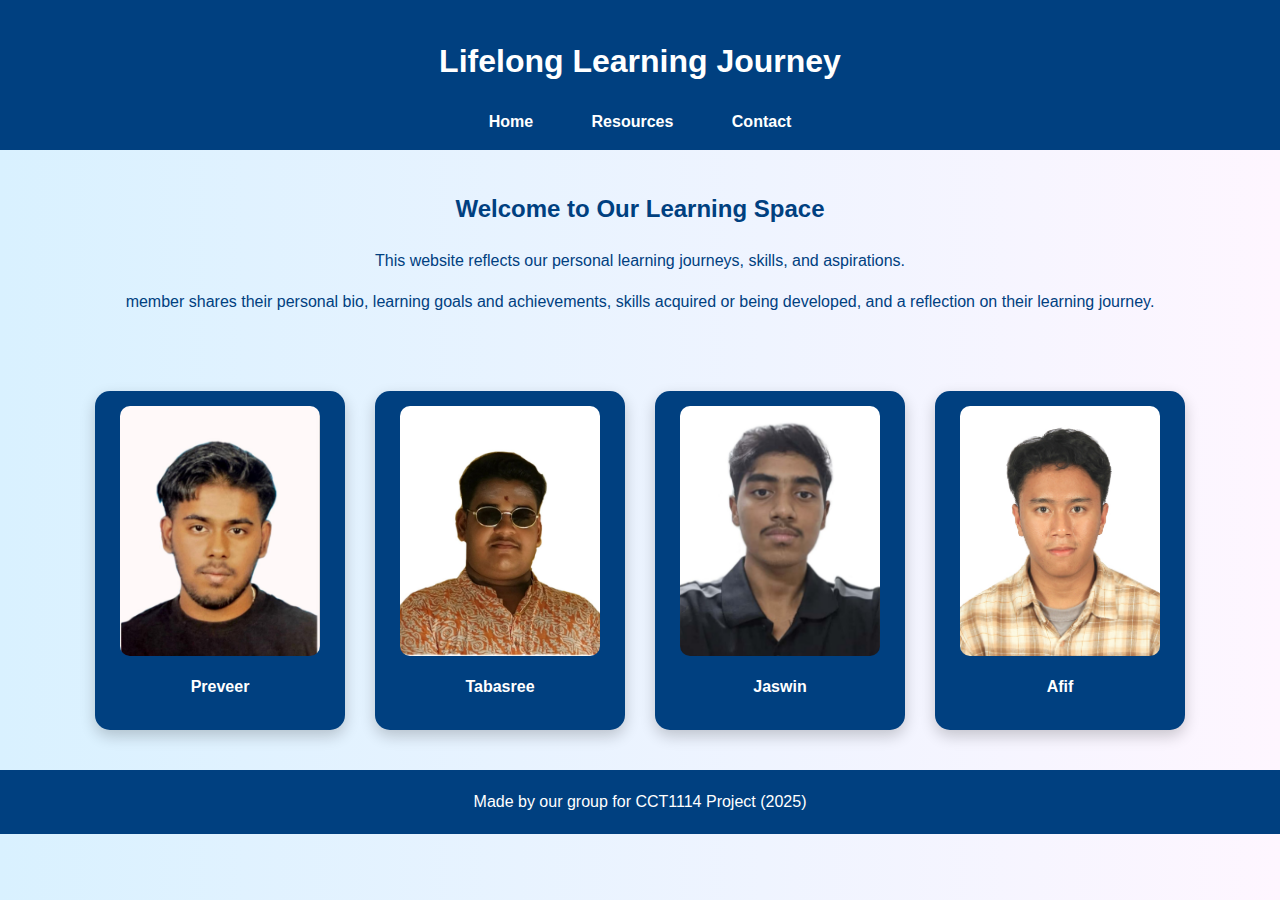
<file: index.html>
<!DOCTYPE html>

<head>
  
  <title>Lifelong Learning Journey</title>
  <link rel="stylesheet" href="style.css">
</head>

<body class="home">
  <header>
    <h1>Lifelong Learning Journey</h1>
    <!-- Top Nav -->
    <nav class="top-nav">
      <a href="index.html">Home</a>
      <a href="resources.html">Resources</a>
      <a href="contact.html">Contact</a>
    </nav>
  </header>

  <!-- Intro Section -->
  <section class="intro">
    <h2>Welcome to Our Learning Space</h2>
    <p>This website reflects our personal learning journeys, skills, and aspirations.</p>
    <p>member shares their personal bio, learning goals and achievements, skills acquired or being developed, and a reflection on their learning journey.</p>
  </section>

  <!-- Member link photo -->
  <section class="member-gallery">
    <a href="preveer.html" class="member-card">
    <img src="Photo Preveer Raj.jpg" alt="Preveer page">
    <p>Preveer</p>
    </a>

    <a href="taba.html" class="member-card">
    <img src="taba.jpg" alt="Tabasree page">
    <p>Tabasree</p>
    </a>

    <a href="jaswin.html" class="member-card">
    <img src="jaswin.jpg" alt="Jaswin page">
    <p>Jaswin</p>
    </a>

    <a href="afif.html" class="member-card">
    <img src="Photo Afif Zakwan.jpg" alt="Afif page">
    <p>Afif</p>
    </a>
  </section>

    <!-- Footer -->
    <footer>
        <p>Made by our group for CCT1114 Project (2025)</p>
    </footer>  

</body>
</html>
</file>
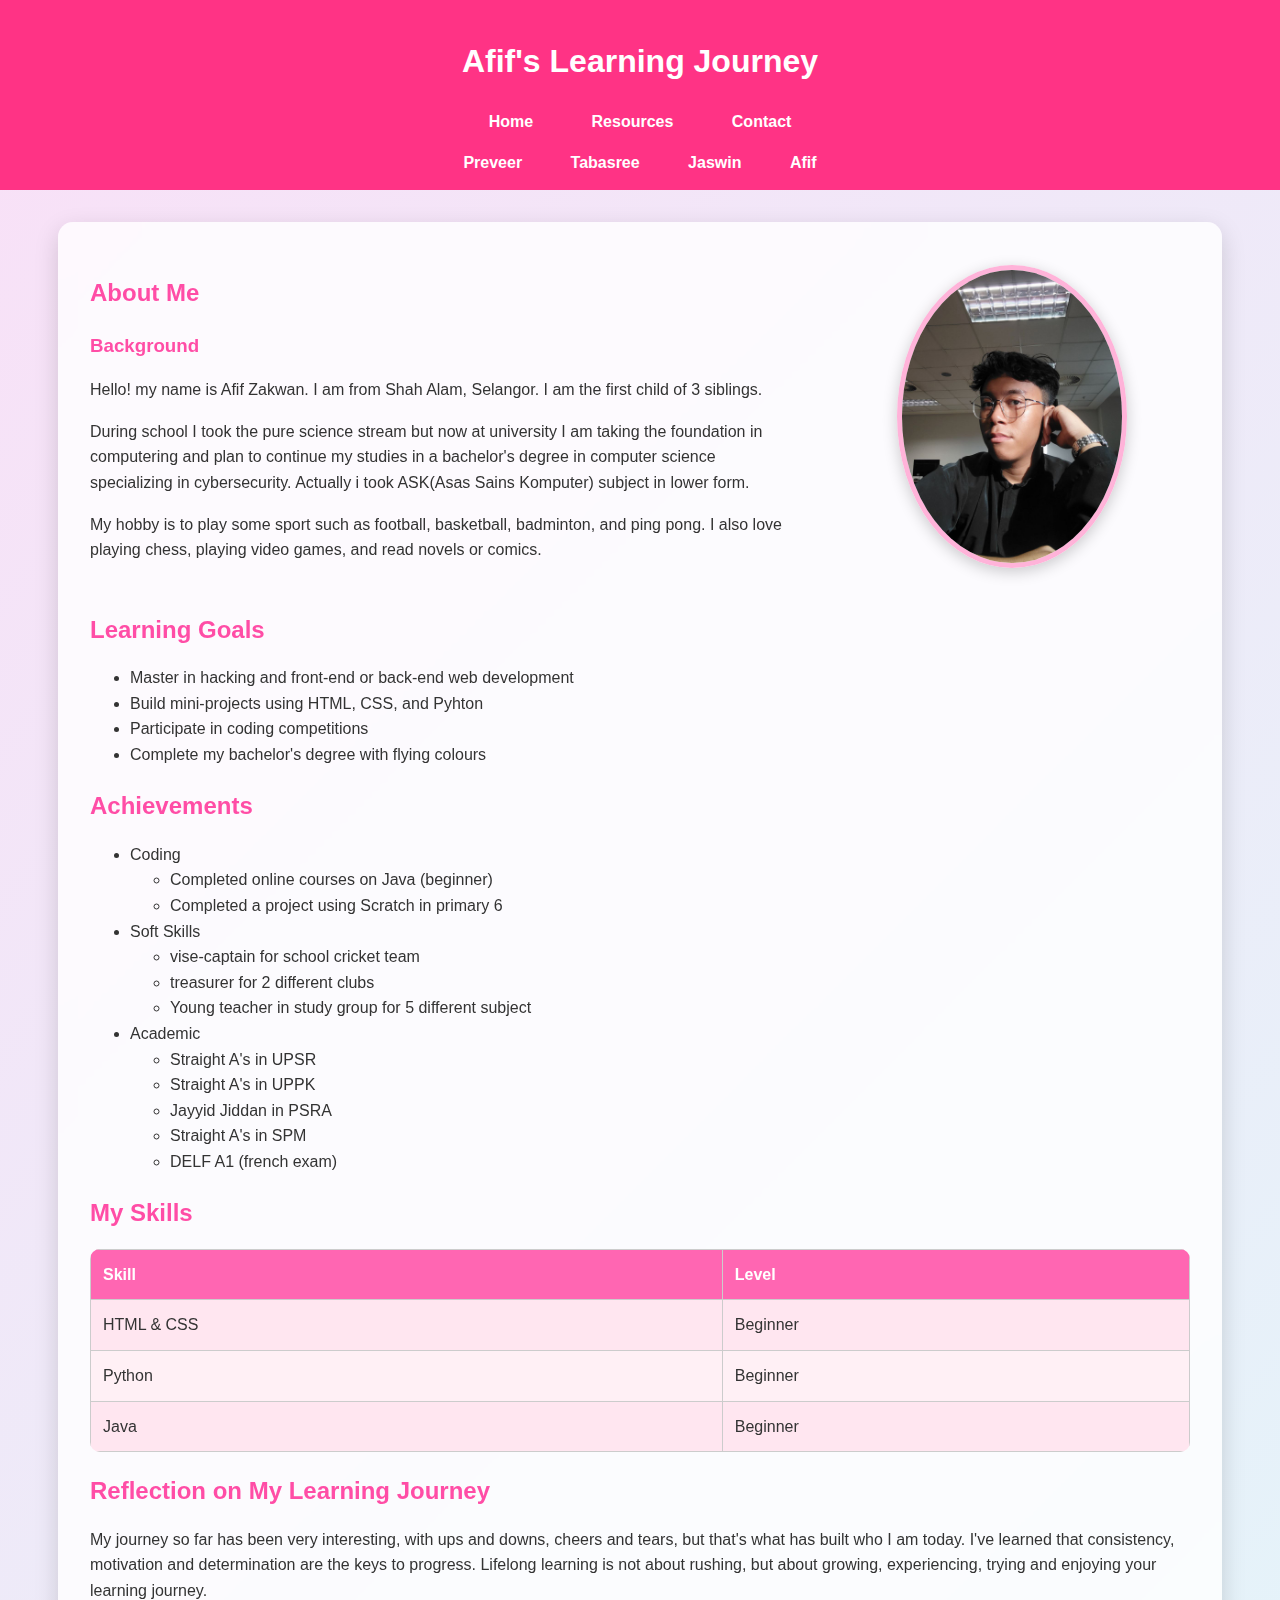
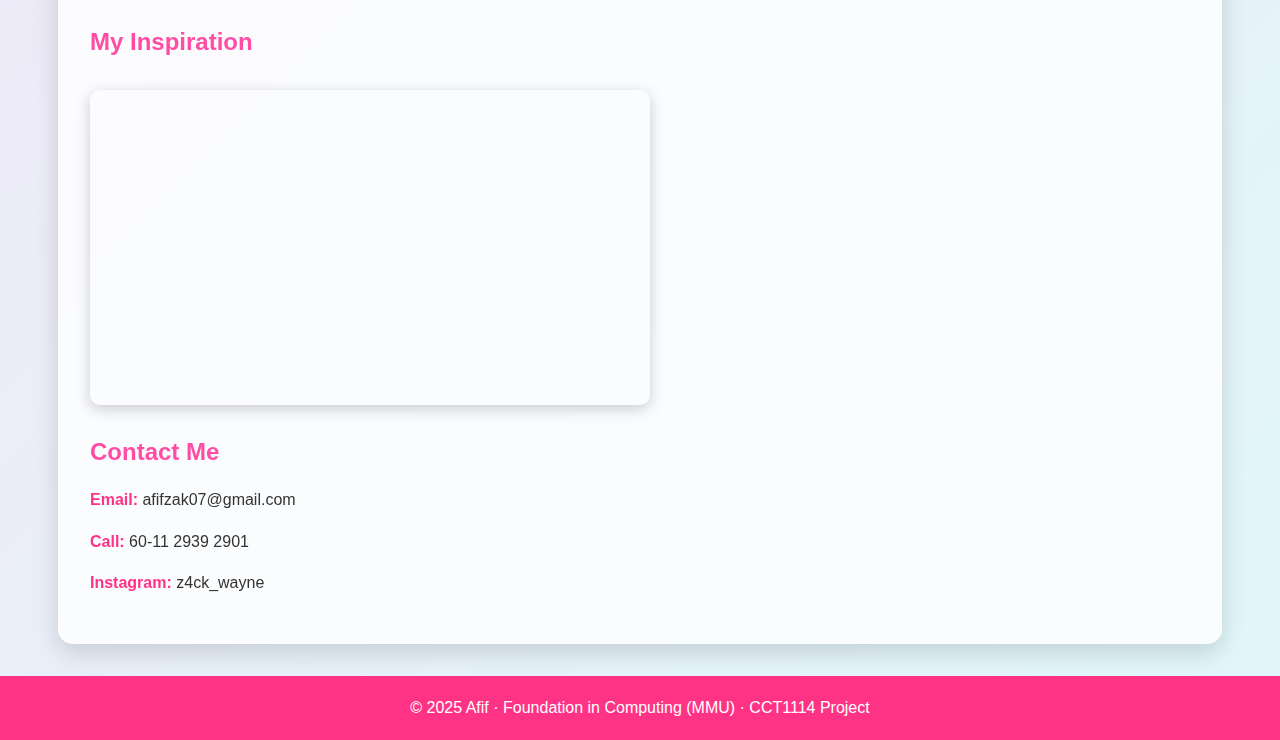
<file: afif.html>
<!DOCTYPE html>

<head>
  
  <title>Afif's Learning Journey</title>
  <link rel="stylesheet" href="style.css">
</head>

<body class="afif">
  <header class="header-afif">
    <h1>Afif's Learning Journey</h1>
    <!-- Top Nav -->
    <nav class="top-nav">
      <a href="index.html">Home</a>
      <a href="resources.html">Resources</a>
      <a href="contact.html">Contact</a>
    </nav>

    <!-- Member Nav -->
    <nav class="member-nav">
      <a href="preveer.html">Preveer</a>
      <a href="taba.html">Tabasree</a>
      <a href="jaswin.html">Jaswin</a>
      <a href="afif.html">Afif</a>
    </nav>
  </header>

  <main class="member-container">
    <!-- 2 column layout -->
    <section class="bio-section">
      <div class="bio-text">
        <h2>About Me</h2>
        <h3>Background</h3>
        <p>Hello! my name is Afif Zakwan. I am from Shah Alam, Selangor. I am the first child of 3 siblings. </p>
        <p>During school I took the pure science stream but now at university I am taking the foundation in computering 
           and plan to continue my studies in a bachelor's degree in computer science specializing in cybersecurity. 
           Actually i took ASK(Asas Sains Komputer) subject in lower form.</p>
        <p>My hobby is to play some sport such as football, basketball, badminton, and ping pong. 
           I also love playing chess, playing video games, and read novels or comics. </p>
      </div>
      <div class="bio-image">
        <img src="photo Afif.jpg" alt="Afif photo">
      </div>
    </section>

    <!-- Learning Goals & Achievements with 2-level list -->
    <section>
      <h2>Learning Goals</h2>
      <ul>
        <li>Master in hacking and front-end or back-end web development</li>
        <li>Build mini-projects using HTML, CSS, and Pyhton</li>
        <li>Participate in coding competitions</li>
        <li>Complete my bachelor's degree with flying colours</li>
      </ul>

      <h2>Achievements</h2>
      <ul class="custom-bullets">
        <li>Coding
          <ul>
            <li>Completed online courses on Java (beginner)</li>
            <li>Completed a project using Scratch in primary 6</li>
          </ul>
        <li>Soft Skills
          <ul>
            <li>vise-captain for school cricket team</li>
            <li>treasurer for 2 different clubs</li>
            <li>Young teacher in study group for 5 different subject</li>
          </ul>
        </li>
        <li>Academic
          <ul>
            <li>Straight A's in UPSR</li>
            <li>Straight A's in UPPK</li>
            <li>Jayyid Jiddan in PSRA</li>
            <li>Straight A's in SPM</li>
            <li>DELF A1 (french exam)</li>
          </ul>
        </li>
      </ul>
    </section>

    <!-- Skills Table -->
    <section class="skill-table">
      <h2>My Skills</h2>
      <table>
        <tr>
          <th>Skill</th>
          <th>Level</th>
        </tr>
        <tr>
          <td>HTML & CSS</td>
          <td>Beginner</td>
        </tr>
        <tr>
          <td>Python</td>
          <td>Beginner</td>
        </tr>
        <tr>
          <td>Java</td>
          <td>Beginner</td>
        </tr>
      </table>
    </section>



    <!-- Reflection -->
    <section>
      <h2>Reflection on My Learning Journey</h2>
      <p>My journey so far has been very interesting, with ups and downs, cheers and tears, but that's what has built who I am today. 
        I've learned that consistency, motivation and determination are the keys to progress.
         Lifelong learning is not about rushing, but about growing, experiencing, trying and enjoying your learning journey.</p>
    </section>

    <!-- Inspiration Video -->
    <section>
      <h2>My Inspiration</h2>
      <iframe width="560" height="315"
        src="https://www.youtube.com/watch?v=BbEVumEOwoE"
        title="YouTube video" frameborder="0" allowfullscreen>
      </iframe>

    </section>

    <!-- Contact Me -->
     <section>
       <h2>Contact Me</h2> 
       <p><strong>Email:</strong> afifzak07@gmail.com </p>
       <p><strong>Call:</strong> 60-11 2939 2901 </p>
       <p><strong>Instagram:</strong> z4ck_wayne </p>
     </section>
  </main>

  <!-- FOOTER -->
  <footer class="footer-afif">
    <p>© 2025 Afif · Foundation in Computing (MMU) · CCT1114 Project</p>
  </footer>

</body>
</html>
</file>
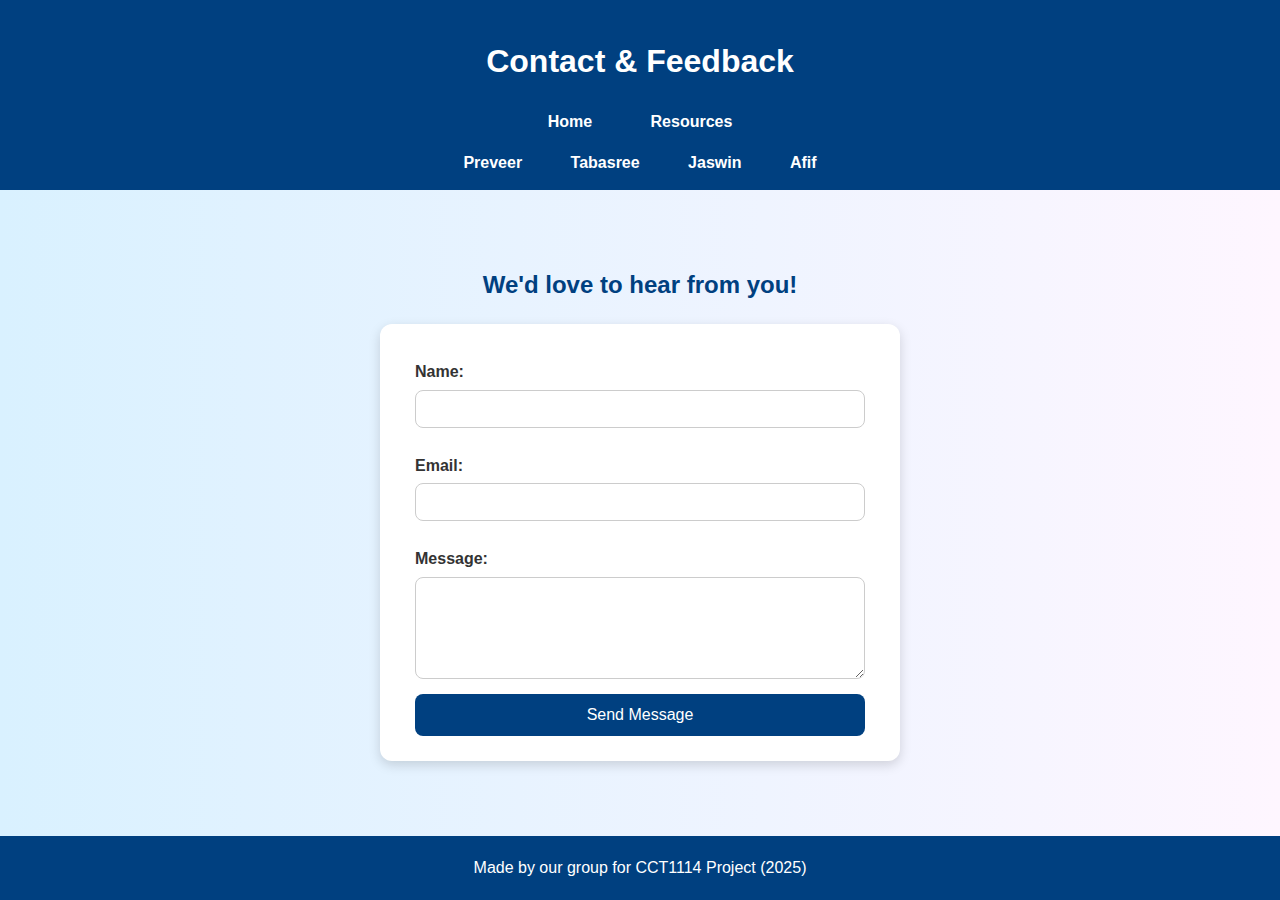
<file: contact.html>
<!DOCTYPE html>

<head>
  
  <title>Contact Us</title>
  <link rel="stylesheet" href="style.css">
</head>

<body class="contact">
  <header>
    <h1>Contact & Feedback</h1>
    <nav class="contact-nav">
      <a href="index.html">Home</a>
      <a href="resources.html">Resources</a>
    </nav>

     <!-- Member Nav -->
    <nav class="member-nav">
      <a href="preveer.html">Preveer</a>
      <a href="taba.html">Tabasree</a>
      <a href="jaswin.html">Jaswin</a>
      <a href="afif.html">Afif</a>
    </nav>   
  </header>

  <section class="form-container">
    <h2>We'd love to hear from you!</h2>
    <form>
      <label for="name">Name:</label>
      <input type="text" id="name" required>

      <label for="email">Email:</label>
      <input type="email" id="email" required>

      <label for="message">Message:</label>
      <textarea id="message" rows="5" required></textarea>

      <button type="submit">Send Message</button>
    </form>
  </section>

    <!-- Footer -->
    <footer>
        <p>Made by our group for CCT1114 Project (2025)</p>
    </footer>

</body>
</html>
</file>
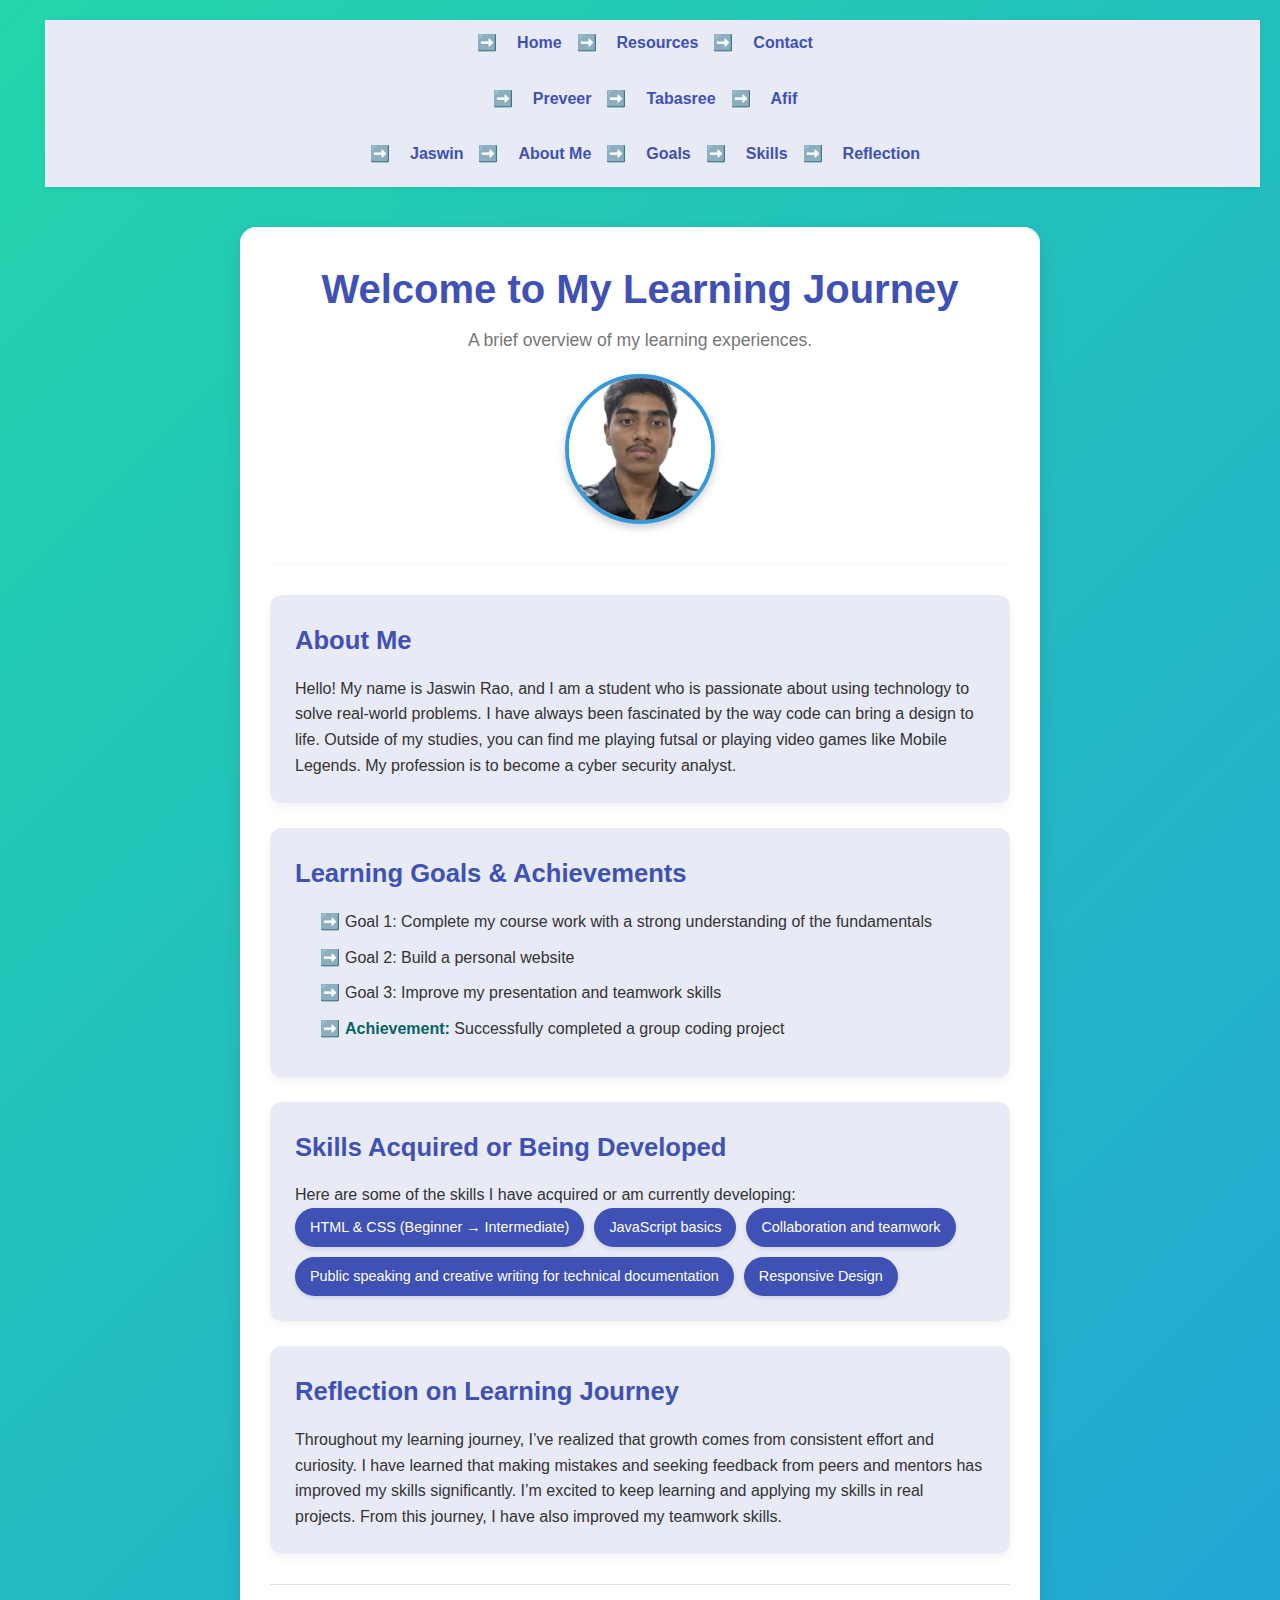
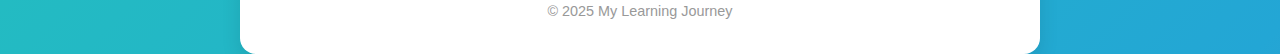
<file: jaswin.html>
<!DOCTYPE html>
<html lang="en">
<head>
  <meta charset="UTF-8">
  <meta name="viewport" content="width=device-width, initial-scale=1.0">
  <title>My Learning Journey</title>


  <link rel="stylesheet" href="jaswin.css">
  <nav>
    
      <ul>
        <li><a href="index.html">Home</a></li>
        <li><a href="resources.html">Resources</a></li>
        <li><a href="contact.html">Contact</a></li>
      </ul>
      <ul>
        <li><a href="preveer.html">Preveer</a></li>
        <li><a href="taba.html">Tabasree</a></li>
        <li><a href="afif.html">Afif</a></li>
      </ul>
      <ul>
        <li><a href="#Home">Jaswin</a></li>
        <li><a href="#about-me">About Me</a></li>
        <li><a href="#goals">Goals</a></li>
        <li><a href="#skills">Skills</a></li>
        <li><a href="#reflection">Reflection</a></li>
      </ul>
    
  </nav>
</head>
<body>
 
  <div class="container">
    <header>
      <h1>Welcome to My Learning Journey</h1>
      <p>A brief overview of my learning experiences.</p>
      <img src="jaswin.jpg" alt="Jaswin Rao" class="profile-pic">
    </header>

    
    <main>
      <section class="bio" id="about-me">
        <h2>About Me</h2>
        <p>Hello! My name is Jaswin Rao, and I am a student who is passionate about using technology to solve real-world problems. I have always been fascinated by the way code can bring a design to life. Outside of my studies, you can find me playing futsal or playing video games like Mobile Legends. My profession is to become a cyber security analyst.</p>
      </section>

      <section class="goals" id="goals">
        <h2>Learning Goals & Achievements</h2>
        <ul>
          <li>Goal 1: Complete my course work with a strong understanding of the fundamentals</li>
          <li>Goal 2: Build a personal website</li>
          <li>Goal 3: Improve my presentation and teamwork skills</li>
          <li><strong>Achievement:</strong> Successfully completed a group coding project</li>
        </ul>
      </section>

      <section class="skills" id="skills">
        <h2>Skills Acquired or Being Developed</h2>
        <p>Here are some of the skills I have acquired or am currently developing:</p>
        <div class="skills-grid">
          <div class="skill-item">HTML & CSS (Beginner → Intermediate)</div>
          <div class="skill-item">JavaScript basics</div>
          <div class="skill-item">Collaboration and teamwork</div>
          <div class="skill-item">Public speaking and creative writing for technical documentation</div>
          <div class="skill-item">Responsive Design</div>
        </div>
      </section>

      <section class="reflection" id="reflection">
        <h2>Reflection on Learning Journey</h2>
        <p>Throughout my learning journey, I’ve realized that growth comes from consistent effort and curiosity. I have learned that making mistakes and seeking feedback from peers and mentors has improved my skills significantly. I’m excited to keep learning and applying my skills in real projects. From this journey, I have also improved my teamwork skills.</p>
      </section>
    </main>

    <footer>
      <p>&copy; 2025 My Learning Journey</p>
    </footer>
  </div>
</body>
</html>
</file>
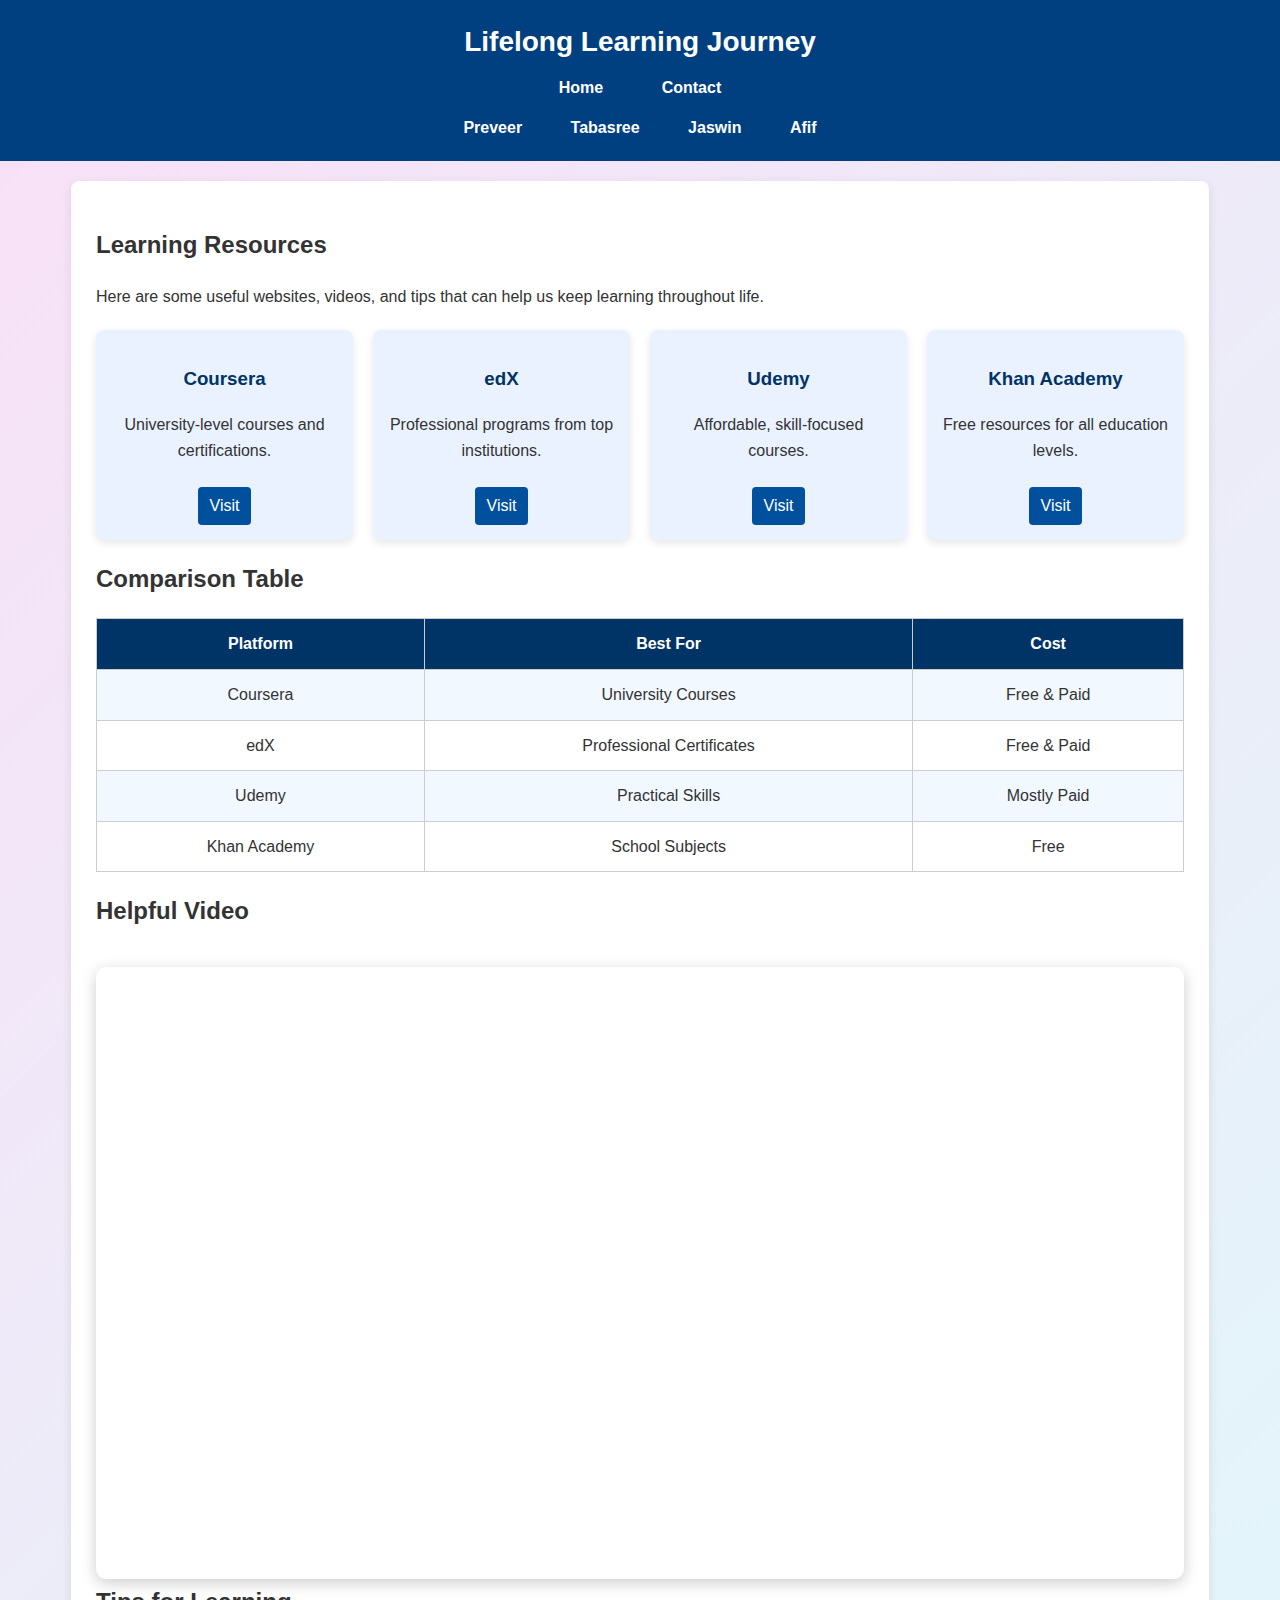
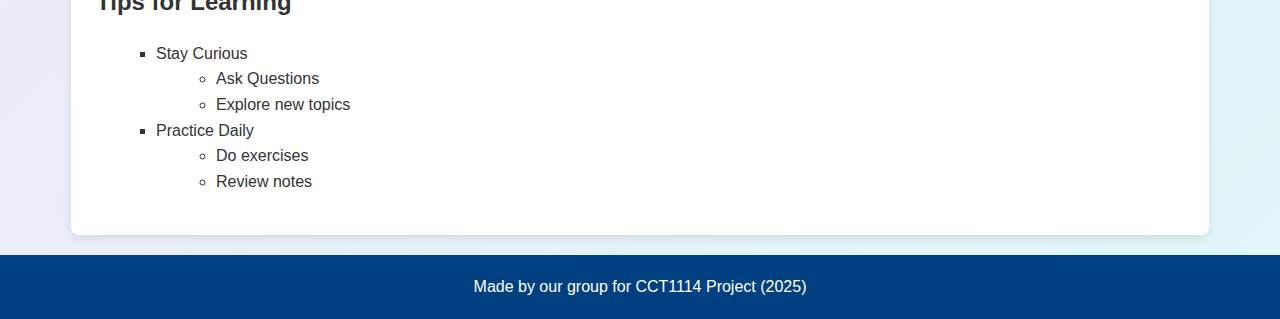
<file: resources.html>
<!DOCTYPE html>

<head>
    
    <title>Learning Resources</title>
    <link rel="stylesheet" href="style.css">
</head>
<body>

    <!-- Header -->
    <header class="header">
        <h1>Lifelong Learning Journey</h1>
        <nav class="navbar">    
            <a href="index.html">Home</a>
            <a href="contact.html">Contact</a>
        </nav>

    <!-- Member Nav -->
        <nav class="member-nav">
            <a href="preveer.html">Preveer</a>
            <a href="taba.html">Tabasree</a>
            <a href="jaswin.html">Jaswin</a>
            <a href="afif.html">Afif</a>
        </nav>    
    </header>

    <!-- Content -->
    <main class="container">
        <h2>Learning Resources</h2>
        <p>Here are some useful websites, videos, and tips that can help us keep learning throughout life.</p>

        <!-- Resource Cards -->
        <section class="cards">
            <div class="card">
                <h3>Coursera</h3>
                <p>University-level courses and certifications.</p>
                <a href="https://www.coursera.org" target="_blank">Visit</a>
            </div>
            <div class="card">
                <h3>edX</h3>
                <p>Professional programs from top institutions.</p>
                <a href="https://www.edx.org" target="_blank">Visit</a>
            </div>
            <div class="card">
                <h3>Udemy</h3>
                <p>Affordable, skill-focused courses.</p>
                <a href="https://www.udemy.com" target="_blank">Visit</a>
            </div>
            <div class="card">
                <h3>Khan Academy</h3>
                <p>Free resources for all education levels.</p>
                <a href="https://www.khanacademy.org" target="_blank">Visit</a>
            </div>
        </section>

        <!-- Table -->
        <h2>Comparison Table</h2>
        <table>
            <tr>
                <th>Platform</th>
                <th>Best For</th>
                <th>Cost</th>
            </tr>
            <tr>
                <td>Coursera</td>
                <td>University Courses</td>
                <td>Free & Paid</td>
            </tr>
            <tr>
                <td>edX</td>
                <td>Professional Certificates</td>
                <td>Free & Paid</td>
            </tr>
            <tr>
                <td>Udemy</td>
                <td>Practical Skills</td>
                <td>Mostly Paid</td>
            </tr>
            <tr>
                <td>Khan Academy</td>
                <td>School Subjects</td>
                <td>Free</td>
            </tr>
        </table>

        <!-- YouTube Video -->
        <h2> Helpful Video</h2>
        <div class="video-container">
            <iframe src="https://www.youtube.com/embed/O96fE1E-rf8" allowfullscreen></iframe>
        </div>

        <!-- Tips -->
        <h2> Tips for Learning</h2>
        <ul class="custom-list">
            <li>Stay Curious
                <ul>
                    <li>Ask Questions</li>
                    <li>Explore new topics</li>
                </ul>
            </li>
            <li>Practice Daily
                <ul>
                    <li>Do exercises</li>
                    <li>Review notes</li>
                </ul>
            </li>
        </ul>
    </main>

    <!-- Footer -->
    <footer>
        <p>Made by our group for CCT1114 Project (2025)</p>
    </footer>

</body>
</html>
</file>
<file: style.css>
/* header */
  body { font-family: Arial, sans-serif; margin:0; }
  header { background:#004080; color:white; padding:15px; text-align:center; }
  nav a { color:white; margin:0 10px; text-decoration:none; }
  nav a:hover {background: #003366;}
    
  /* top-nav */
    .top-nav, .contact-nav, .member-nav {
      margin-top: 10px;}

    .top-nav a, .contact-nav a, .member-nav a {
      color: white;
      text-decoration: none;
      margin: 0 15px;
      padding: 6px 12px;
      border-radius: 4px;
      font-weight: bold;}

    .top-nav a:hover, .contact-nav a:hover, .member-nav a:hover {
      background-color: #00509e;}


  /* Member Nav bawah header */
.member-nav {
  margin-top: 15px;
  text-align: center;
}

.member-nav a {
  text-decoration: none;
  margin: 0 10px;
    color: white}
 


                                                                              /* home page styling */

  /* background styling */
    body.home {
      background: linear-gradient(to right, #d9f1ff, #fef6ff);
      color: #004080;
      text-align: center;
      min-height: 100vh;}
      .intro { text-align:center; padding:20px; }
      .intro img { width:60%; border-radius:10px; }

    .member-gallery {
    display: flex;
    justify-content: center;
    gap: 30px;
    flex-wrap: wrap;
    margin: 40px 0;}

    .member-card {
    background: #004080;
    border-radius: 15px;
    padding: 15px;
    text-align: center;
    box-shadow: 0px 6px 15px rgba(0, 0, 0, 0.2);
    width: 220px;
    text-decoration: none; /* buang underline */
    color: inherit; /* ikut warna text asal */
    transition: transform 0.3s ease, box-shadow 0.3s ease;
    display: block;}

    .member-card img {
    width: 200px;
    height: 250px;
    object-fit: cover;
    border-radius: 10px;}

    .member-card:hover {
    transform: translateY(-10px);
    box-shadow: 0px 10px 20px rgba(0, 0, 0, 0.3);}

    .member-card p {
    margin-top: 10px;
    font-weight: bold;
    color: white;}


                                                                            /* Contact page styling */

  /* background styling */
    body.contact {
      background: linear-gradient(to right, #d9f1ff, #fef6ff);
      display: flex;
      flex-direction: column;
      min-height: 100vh;}

  /* center form */
    .form-container {
      flex: 1;
      display: flex;
      flex-direction: column;
      align-items: center;
      justify-content: center;
      padding: 30px;}

  /* heading colour */
    .form-container h2 {
      margin-bottom: 20px;
      color: #004080;}

  /* add box */
    form {
      background: white;
      padding: 25px 35px;
      border-radius: 12px;
      box-shadow: 0 4px 12px rgba(0,0,0,0.15);
      width: 100%;
      max-width: 450px;
      display: flex;
      flex-direction: column;}

  /* text styling */
    form label {
      margin: 10px 0 5px;
      font-weight: bold;
      color: #333;}

  /* expand form text area */
    form input, form textarea {
      padding: 10px;
      border: 1px solid #ccc;
      border-radius: 8px;
      margin-bottom: 15px;
      font-size: 14px;
      transition: border 0.3s;}

  /* send message button styling */
    form button {
      padding: 12px;
      border: none;
      border-radius: 8px;
      background: #004080;
      color: white;
      font-size: 16px;
      cursor: pointer;}

    form button:hover {
      background: #0066cc;}

                                                                    /* Resources page styling */
  /* General Page Style */
    body {
      font-family: Arial, sans-serif;
      background-color: #f4f8fc;
      margin: 0;
      padding: 0;
      color: #333;}

  /* Header */
    .header {
      background-color: #004080;
      color: white;
      padding: 20px;
      text-align: center;}

    .header h1 {
      margin: 0;
      font-size: 28px;}

  /* Navbar */
    .navbar {
      margin-top: 10px;}

    .navbar a {
      color: white;
      text-decoration: none;
      margin: 0 15px;
      padding: 6px 12px;
      border-radius: 4px;
      font-weight: bold;}

    .navbar a:hover, .navbar .active {
      background-color: #00509e;}

  /* Content Container */
    .container {
      width: 85%;
      margin: 20px auto;
      background: white;
      padding: 25px;
      border-radius: 8px;
      box-shadow: 0 3px 10px rgba(0,0,0,0.1);}

  /* Cards */
    .cards {
      display: grid;
      grid-template-columns: repeat(auto-fit, minmax(200px, 1fr));
      gap: 20px;
      margin: 20px 0;}

    .card {
      background: #eaf2ff;
      padding: 15px;
      border-radius: 8px;
      text-align: center;
      box-shadow: 0 3px 8px rgba(0,0,0,0.1);}

    .card h3 {
      color: #003366;}

    .card a {
      display: inline-block;
      margin-top: 8px;
      padding: 6px 12px;
      background: #00509e;
      color: white;
      text-decoration: none;
      border-radius: 4px;}

    .card a:hover {
      background: #003366;}

  /* Table */
    table {
      width: 100%;
      border-collapse: collapse;
      margin: 20px 0;}

    th, td {
      padding: 12px;
      border: 1px solid #ccc;
      text-align: center;}

    th {
      background: #003366;
      color: white;}

    tr:nth-child(even) {
      background: #f2f8ff;}

    tr:hover {
      background: #dceeff;}

  /* Video */
    .video-container {
      position: relative;
      padding-bottom: 56.25%;
      height: 0;
      margin-top: 15px;}

    .video-container iframe {
      position: absolute;
      width: 100%;
      height: 100%;
      border: none;}

  /* Lists */
    .custom-list {
      list-style-type: square;
      margin-left: 20px;}

    .custom-list ul {
      list-style-type: circle;
      margin-left: 20px;}

  /* Footer */
    footer {
      background: #004080;
      color: white;
      text-align: center;
      padding: 3px;
      margin-top: 20px;}



                                                                              /* afif page styling */                                                                              /* General Page Styling */
    body {
    font-family: 'Segoe UI', Tahoma, Geneva, Verdana, sans-serif;
    background: linear-gradient(135deg, #f9e0f7, #e0f7fa);
    margin: 0;
    padding: 0;
    color: #333;
    line-height: 1.6;}

  /* Container */
    .member-container {
    max-width: 1100px;
    margin: 2rem auto;
    padding: 2rem;
    background: #ffffffcc;
    backdrop-filter: blur(8px);
    border-radius: 15px;
    box-shadow: 0 8px 25px rgba(0, 0, 0, 0.15);}

  /* Headings */
    .afif {
    h2, h3 {
    color: #ff4da6;
    margin-bottom: 0.8rem;} }
    
  /* Bio Section (2-column layout) */
    .bio-section {
    display: flex;
    flex-wrap: wrap;
    gap: 2rem;
    margin-bottom: 2rem;}

    .bio-text {
    flex: 2;}

    .bio-image {
    flex: 1;
    display: flex;
    justify-content: center;
    align-items: center;}

    .bio-image img {
    width: 220px;
    height: auto;
    border-radius: 50%;
    border: 5px solid #ffb3d9;
    box-shadow: 0 4px 15px rgba(0, 0, 0, 0.2);
    transition: transform 0.3s ease;}


  /* Skills Table */
    .skill-table {
    table {
    width: 100%;
    border-collapse: collapse;
    margin: 1rem 0;
    background: #fff0f5;
    border-radius: 10px;
    overflow: hidden;}

    th, td {
    padding: 12px;
    text-align: left;}

    th {
    background: #ff66b2;
    color: #fff;}

    tr:nth-child(even) {
    background: #ffe6f0;} }

  /* YouTube Video */
    iframe {
    max-width: 100%;
    border-radius: 10px;
    margin-top: 1rem;
    box-shadow: 0 4px 15px rgba(0,0,0,0.2);}

  /* Contact */
    section p strong {
    color: #ff3385;}

  /* Responsive */
    @media (max-width: 768px) {
    .bio-section {
    flex-direction: column;
    text-align: center;}

    .bio-image img {
    width: 180px;}
    }

  .header-afif {background: #ff3385; color:white; padding:15px; text-align:center;}

  .header-afif {
    .top-nav a:hover, .contact-nav a:hover, .member-nav a:hover {
      background-color: #eb0779;}}

  /* Footer */
    .footer-afif {
      background: #ff3385;
      color: white;
      text-align: center;
      padding: 3px;
      margin-top: 20px;}
</file>
<file: jaswin.css>
/* General Reset */
* {
  margin: 0;
  padding: 0;
  box-sizing: border-box;
}

/* Variables for easy theme changes */
:root {
  --primary-color: #3f51b5;
  --secondary-color: #e8eaf6;
  --text-color: #333;
  --card-bg-color: #ffffff;
  --shadow-color: rgba(0, 0, 0, 0.1);
}

/* Add smooth scrolling for anchor links */
html {
  scroll-behavior: smooth;
}

/* Page Layout */
html, body {
  width: 100%;
  height: 100%;
}



body {
  font-family: 'Poppins', sans-serif;
  color: var(--text-color);
  line-height: 1.6;
  padding: 20px;
  
  /* Animated background styles */
  background: linear-gradient(-45deg, #ee7752, #e73c7e, #23a6d5, #23d5ab);
  background-size: 400% 400%;
  animation: gradient 15s ease infinite;
}

@keyframes gradient {
  0% {
    background-position: 0% 50%;
  }
  50% {
    background-position: 100% 50%;
  }
  100% {
    background-position: 0% 50%;
  }
}

.container {
  max-width: 800px;
  margin: 40px auto;
  padding: 30px;
  border-radius: 16px;
  background-color: rgb(255, 255, 255);
  box-shadow: 0 8px 20px var(--shadow-color);
}

/* Header */
header {
  text-align: center;
  margin-bottom: 30px;
  padding-bottom: 20px;
  border-bottom: 1px solid #f9f7f7;
}

header h1 {
  font-size: 2.5rem;
  color: var(--primary-color);
  margin-bottom: 5px;
  font-weight: 600;
}

header p {
  font-size: 1.1rem;
  color: #777;
}

/* style.css */

.profile-pic {
  width: 150px; /* Set a fixed width */
  height: 150px; /* Set a fixed height */
  border-radius: 50%; /* Makes the image circular */
  object-fit: cover; /* Ensures the image covers the area without distortion */
  display: block; /* Makes it a block element to apply margin auto */
  margin: 20px auto; /* Centers the image horizontally and adds vertical space */
  border: 4px solid #3498db; /* Adds a blue border */
  box-shadow: 0 4px 8px rgba(0, 0, 0, 0.2); /* Adds a subtle shadow */
  transition: transform 0.3s ease-in-out; /* Smooth hover effect */
}

.profile-pic:hover {
  transform: scale(1.05); /* Slightly enlarges the image on hover */
}

/* Navigation Menu */
nav {
  margin-bottom: 30px;
}

nav ul {
  display: flex;
  justify-content: center;
  list-style-type: none;
  padding: 10px;
  background-color: var(--secondary-color);
  box-shadow: 0 2px 5px rgba(0, 0, 0, 0.05);
}

nav ul li a {
  text-decoration: none;
  color: var(--primary-color);
  padding: 10px 15px;
  font-weight: 600;
  transition: background-color 0.3s ease;
  border-radius: 8px;
}

nav ul li a:hover {
  background-color: #cfd0d4;
}

/* Sections */
main section {
  background-color: var(--secondary-color);
  padding: 25px;
  border-radius: 12px;
  margin-bottom: 25px;
  box-shadow: 0 4px 8px rgba(0, 0, 0, 0.05);
}

h2 {
  color: var(--primary-color);
  margin-bottom: 15px;
  font-size: 1.6rem;
  font-weight: 600;
}

ul {
  margin-left: 25px;
  list-style-type: none;
}

ul li {
  position: relative;
  margin-bottom: 10px;
  padding-left: 25px;
}

/* Custom bullet points */
ul li::before {
  content: '➡️';
  position: absolute;
  left: 0;
  color: var(--primary-color);
}

strong {
  color: #086363;
}

.skills-grid {
  display: flex;
  flex-wrap: wrap;
  gap: 10px;
}

.skill-item {
  background: var(--primary-color);
  color: #fff;
  padding: 8px 15px;
  border-radius: 20px;
  font-size: 0.9rem;
  font-weight: 400;
  box-shadow: 0 2px 5px rgba(0, 0, 0, 0.1);
}

/* Footer */
footer {
  text-align: center;
  margin-top: 30px;
  padding-top: 15px;
  border-top: 1px solid #e0e0e0;
  font-size: 0.9rem;
  color: #999;
}
</file>
